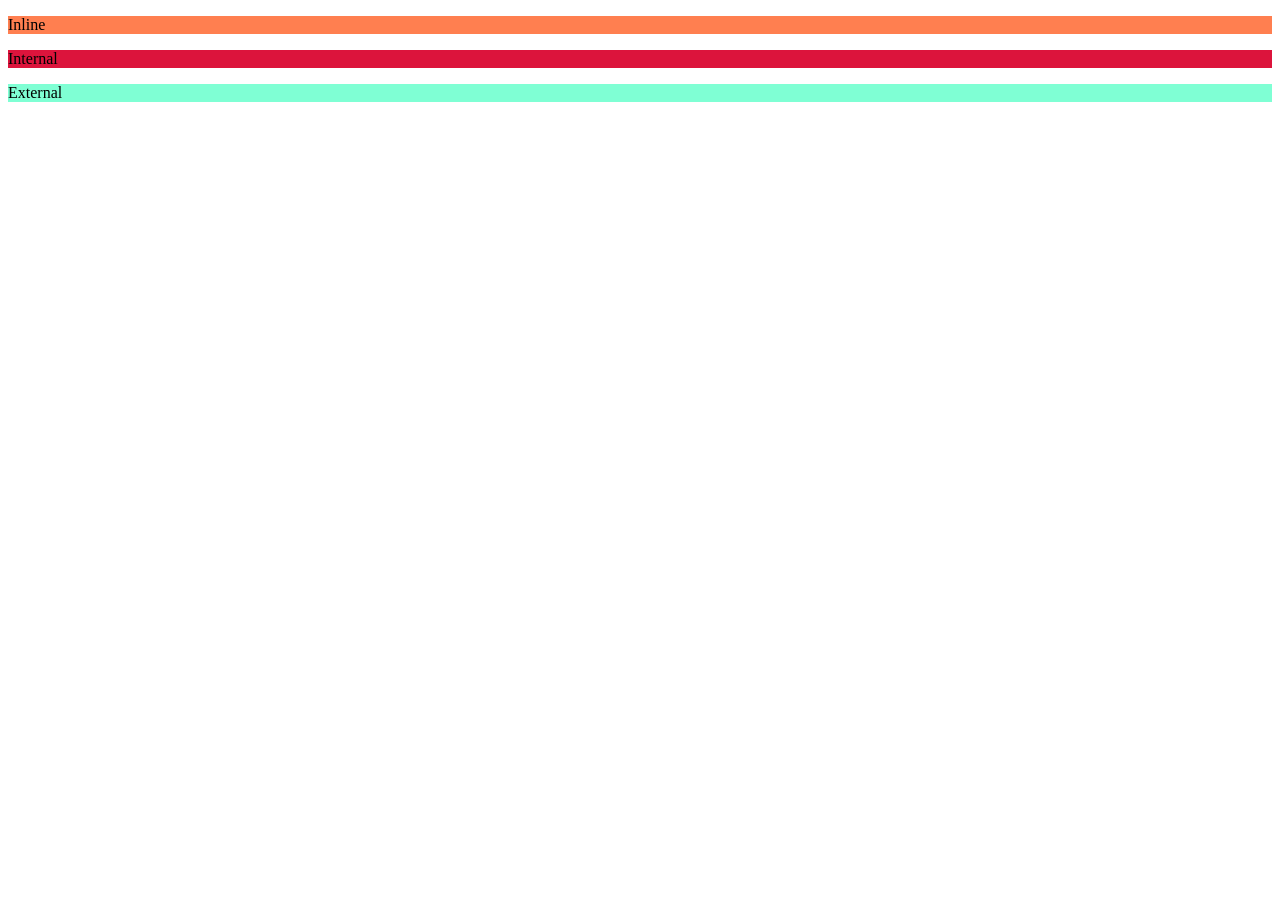
<file: session3/index.html>
<!DOCTYPE html>
<html lang="en">
<head>
    <meta charset="UTF-8">
    <meta http-equiv="X-UA-Compatible" content="IE=edge">
    <meta name="viewport" content="width=device-width, initial-scale=1.0">
    <title>Css</title>
    <link rel="stylesheet" href="index.css">

    <style>
        #internal{
            background-color: crimson;
        }
    </style>
</head>
<body>
    <p style="background-color:coral">Inline</p>
    <p id="internal">Internal</p>
    <p id="external" >External</p>
</body>
</html>
</file>
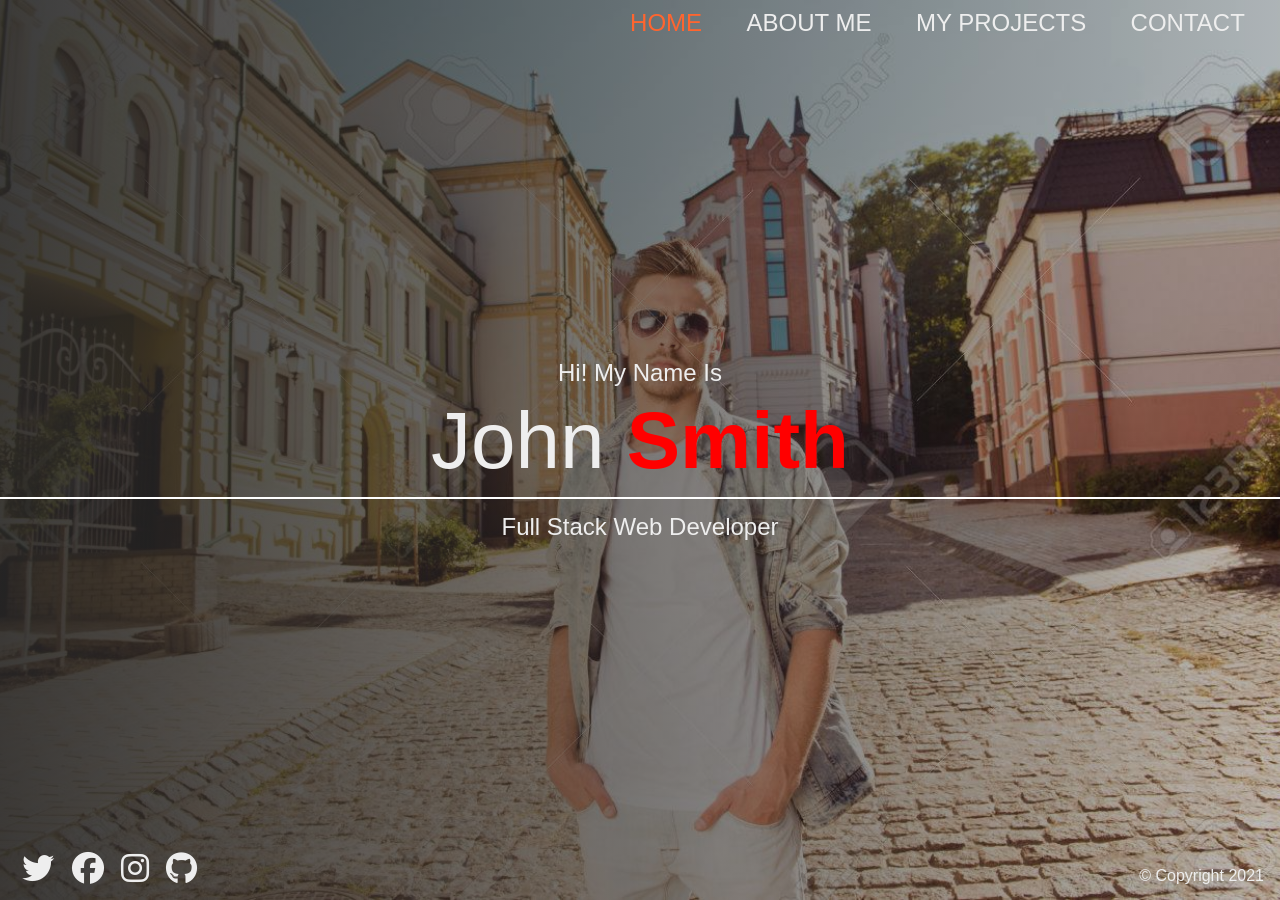
<file: htmlcss/session13/index.html>
<!DOCTYPE html>
<html lang="en">

<head>
  <meta charset="UTF-8">
  <meta http-equiv="X-UA-Compatible" content="IE=edge">
  <meta name="viewport" content="width=device-width, initial-scale=1.0">
  <link rel="stylesheet" href="./css/main.css">
  
  <title>Document</title>
</head>

<body>
  <div class="home-bgImg-container">

    <nav class="nav">
      <ul class="nav__list">
        <li class="nav__item">
          <a href="index.html" class="nav__link nav__link--active ">Home</a>
        </li>
        <li class="nav__item">
          <a href="about.html" class="nav__link">About Me</a>
        </li>
        <li class="nav__item">
          <a href="projects.html" class="nav__link">My Projects</a>
        </li>
        <li class="nav__item">
          <a href="contact.html" class="nav__link">Contact</a>
        </li>
      </ul>
    </nav>

    <!-- HOME MAIN -->
    <main class="home">
      <h2>Hi! My Name Is</h2>
      <h1 class="home__name">
        John <span class="home__name--last">Smith</span>
      </h1>
      <h2>Full Stack Web Developer</h2>
    </main>

    <!-- HOME FOOTER -->
    <footer class="horizontal">
      <div class="social-icons">
        <a href="#">
          <i class="fab fa-twitter fa-2x"></i>
        </a>
        <a href="#">
          <i class="fab fa-facebook fa-2x"></i>
        </a>
        <a href="#">
          <i class="fab fa-instagram fa-2x"></i>
        </a>
        <a href="#">
          <i class="fab fa-github fa-2x"></i>
        </a>
      </div>
      <div class="copyright">&copy; Copyright 2021</div>
    </footer>







  </div>

</body>

</html>
</file>
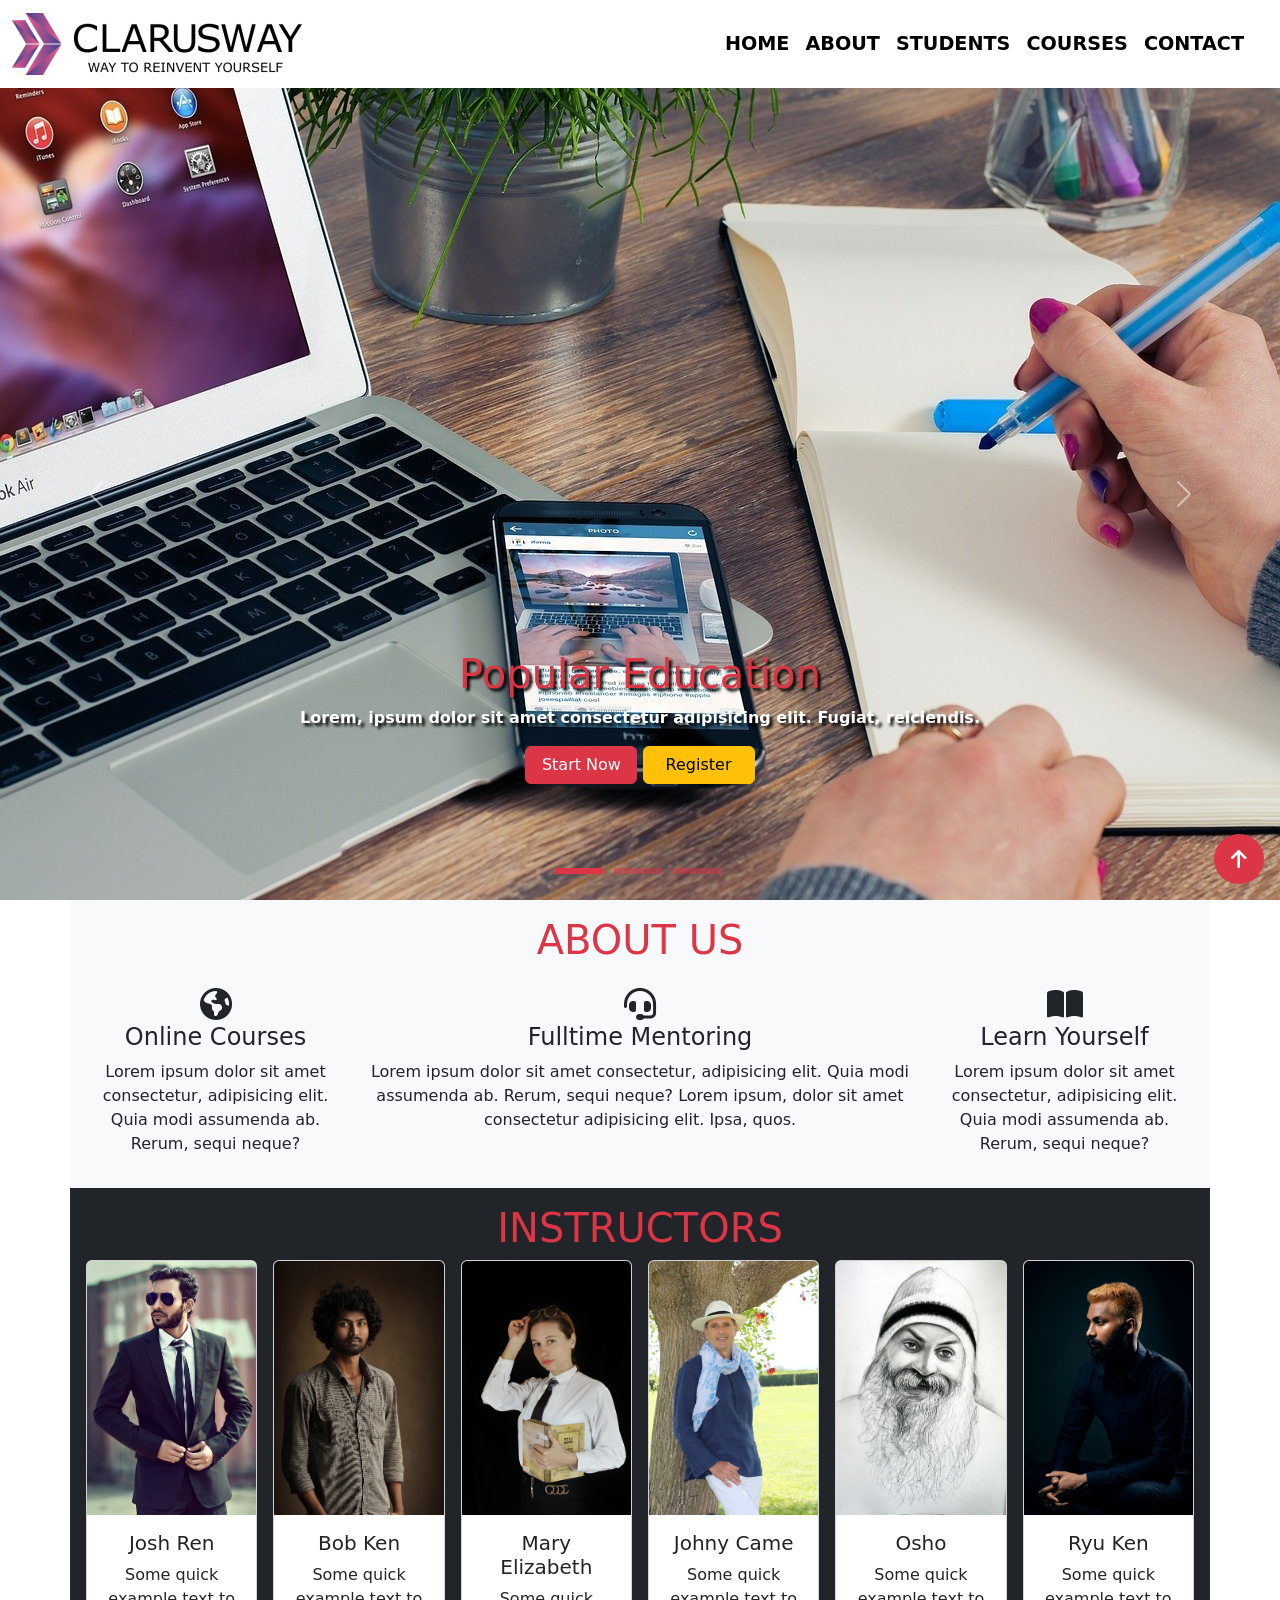
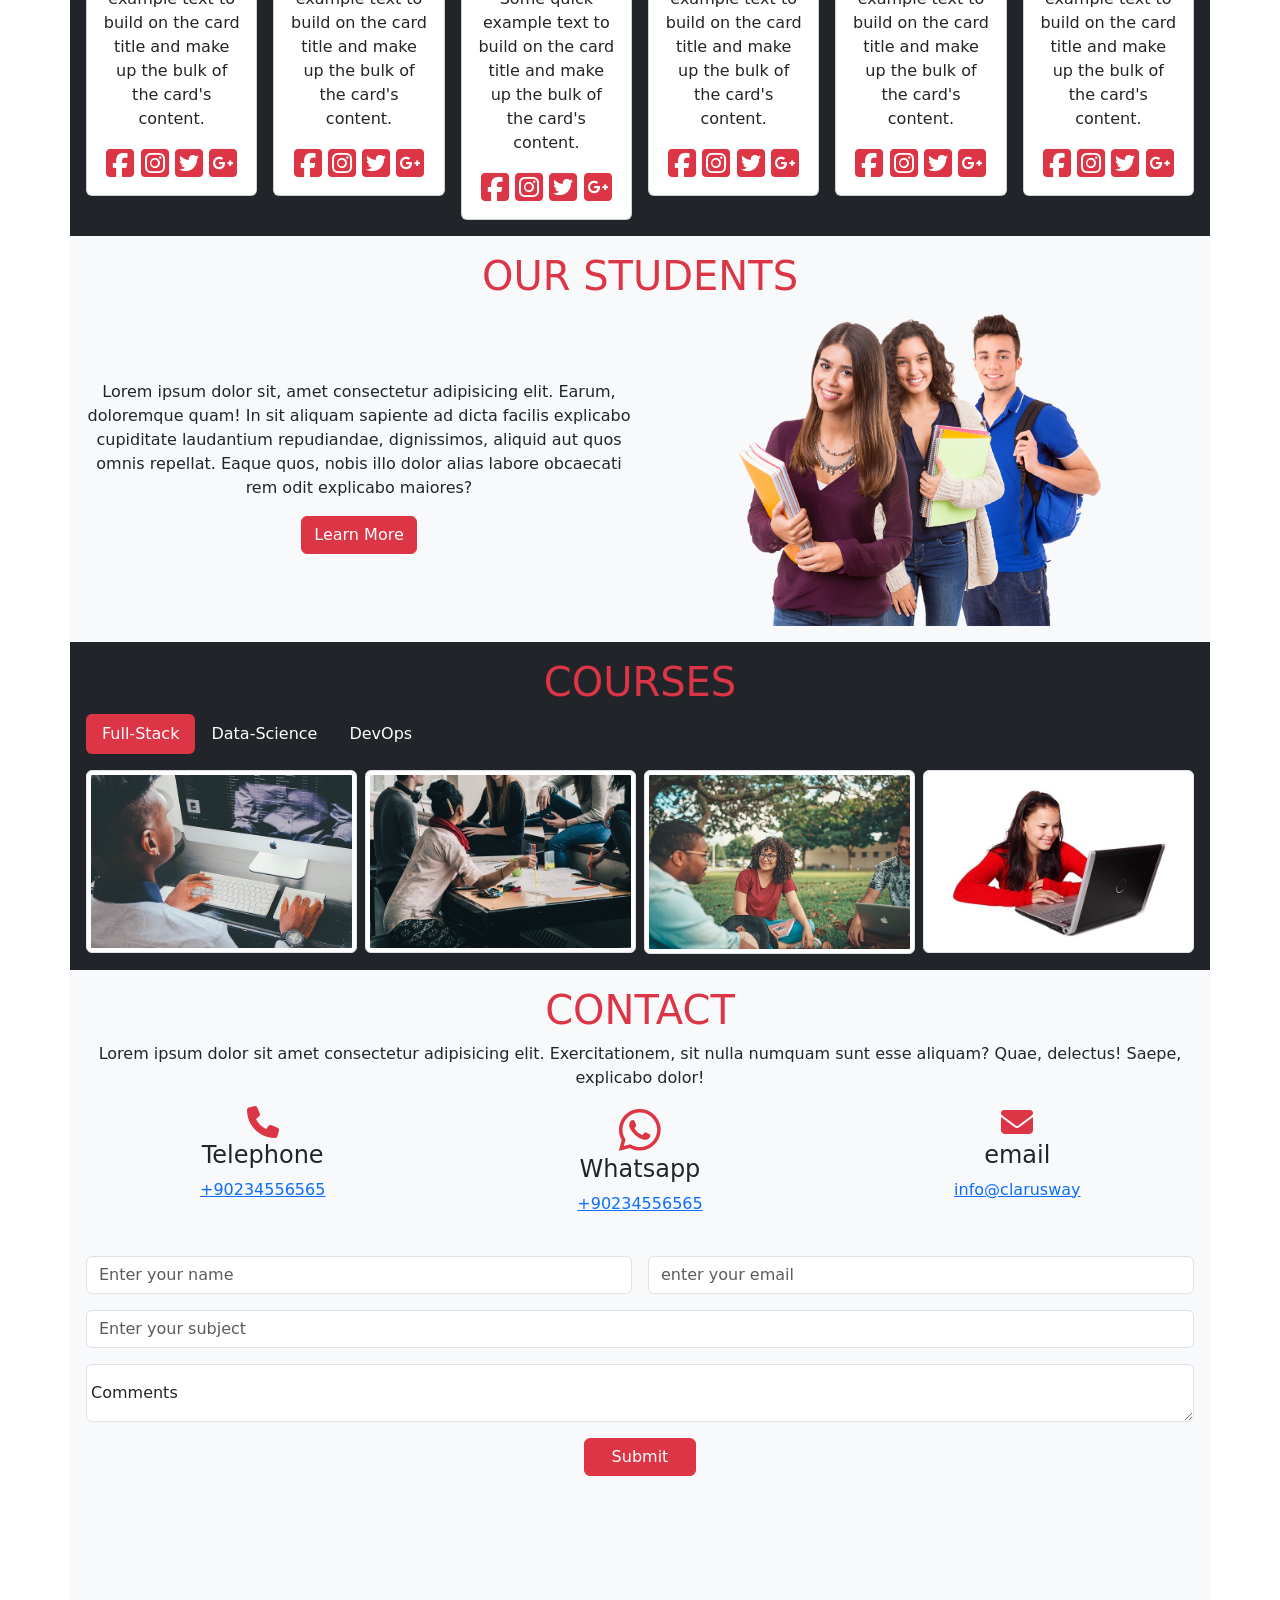
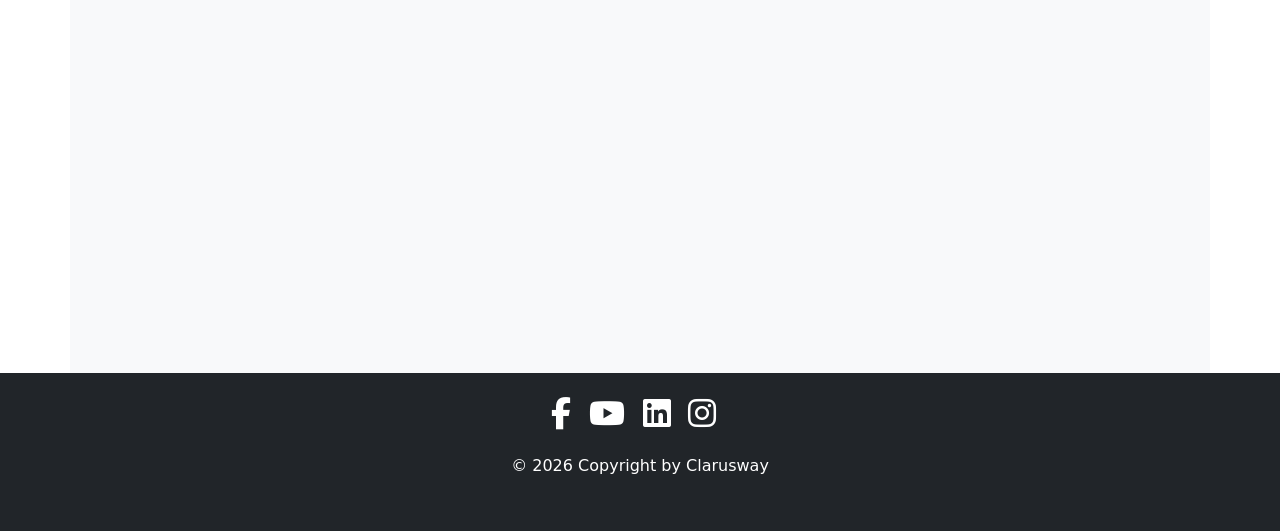
<file: htmlcss/session15-16/index.html>
<!DOCTYPE html>
<html lang="en">
  <head>
    <meta charset="UTF-8" />
    <meta http-equiv="X-UA-Compatible" content="IE=edge" />
    <meta name="viewport" content="width=device-width, initial-scale=1.0" />
    <link
      href="https://cdn.jsdelivr.net/npm/bootstrap@5.2.1/dist/css/bootstrap.min.css"
      rel="stylesheet"
      integrity="sha384-iYQeCzEYFbKjA/T2uDLTpkwGzCiq6soy8tYaI1GyVh/UjpbCx/TYkiZhlZB6+fzT"
      crossorigin="anonymous"
    />

    <link
      rel="stylesheet"
      href="https://cdnjs.cloudflare.com/ajax/libs/font-awesome/6.2.0/css/all.min.css"
      integrity="sha512-xh6O/CkQoPOWDdYTDqeRdPCVd1SpvCA9XXcUnZS2FmJNp1coAFzvtCN9BmamE+4aHK8yyUHUSCcJHgXloTyT2A=="
      crossorigin="anonymous"
      referrerpolicy="no-referrer"
    />
    <title>Boostrap Project</title>
    <link rel="stylesheet" href="./css/app.css" />
  </head>

  <body id="body">
    <!-- NAVBAR -->

    <!-- <nav class="navbar navbar-expand-lg bg-danger bg-gradient navbar-dark"> -->
    <nav class="navbar navbar-expand-lg navbar-light">
      <div class="container-fluid">
        <a class="navbar-brand" href="#">
          <img src="./img/CLARUSWAY_LOGO.png" alt="logo" />
        </a>
        <button
          class="navbar-toggler"
          type="button"
          data-bs-toggle="collapse"
          data-bs-target="#navbarSupportedContent"
          aria-controls="navbarSupportedContent"
          aria-expanded="false"
          aria-label="Toggle navigation"
        >
          <span class="navbar-toggler-icon"></span>
        </button>
        <div class="collapse navbar-collapse" id="navbarSupportedContent">
          <ul class="navbar-nav ms-auto me-3 mb-2 mb-lg-0">
            <li class="nav-item">
              <a class="nav-link" aria-current="page" href="#">Home</a>
            </li>
            <li class="nav-item">
              <a class="nav-link" href="#about">about</a>
            </li>
            <li class="nav-item">
              <a class="nav-link" href="#students">students</a>
            </li>
            <li class="nav-item">
              <a class="nav-link" href="#courses">courses</a>
            </li>
            <li class="nav-item">
              <a class="nav-link" href="#contact">contact</a>
            </li>
          </ul>
        </div>
      </div>
    </nav>

    <!-- CAROUSEL -->
    <div
      id="carouselExampleCaptions"
      class="carousel slide"
      data-bs-ride="false"
    >
      <div class="carousel-indicators">
        <button
          type="button"
          data-bs-target="#carouselExampleCaptions"
          data-bs-slide-to="0"
          class="active"
          aria-current="true"
          aria-label="Slide 1"
        ></button>
        <button
          type="button"
          data-bs-target="#carouselExampleCaptions"
          data-bs-slide-to="1"
          aria-label="Slide 2"
        ></button>
        <button
          type="button"
          data-bs-target="#carouselExampleCaptions"
          data-bs-slide-to="2"
          aria-label="Slide 3"
        ></button>
      </div>
      <div class="carousel-inner">
        <div class="carousel-item active">
          <img src="./img/slider1.jpg" class="d-block w-100" alt="img1" />
          <div class="carousel-caption d-none d-md-block">
            <h5>Popular Education</h5>
            <p>
              Lorem, ipsum dolor sit amet consectetur adipisicing elit. Fugiat,
              reiciendis.
            </p>
            <div>
              <button class="btn btn-danger">Start Now</button>
              <button class="btn btn-warning">Register</button>
            </div>
          </div>
        </div>
        <div class="carousel-item">
          <img src="./img/slider2.jpg" class="d-block w-100" alt="img2" />
          <div class="carousel-caption d-none d-md-block">
            <h5>Sucessful Future</h5>
            <p>Lorem ipsum, dolor sit amet consectetur adipisicing elit.</p>
            <div>
              <button class="btn btn-danger">Start Now</button>
              <button class="btn btn-warning">Register</button>
            </div>
          </div>
        </div>
        <div class="carousel-item">
          <img src="./img/slider3.jpg" class="d-block w-100" alt="img3" />
          <div class="carousel-caption d-none d-md-block">
            <h5>Dream Job</h5>
            <p>Lorem ipsum dolor sit amet consectetur.</p>
            <div>
              <button class="btn btn-danger">Start Now</button>
              <button class="btn btn-warning">Register</button>
            </div>
          </div>
        </div>
      </div>
      <button
        class="carousel-control-prev"
        type="button"
        data-bs-target="#carouselExampleCaptions"
        data-bs-slide="prev"
      >
        <span class="carousel-control-prev-icon" aria-hidden="true"></span>
        <span class="visually-hidden">Previous</span>
      </button>
      <button
        class="carousel-control-next"
        type="button"
        data-bs-target="#carouselExampleCaptions"
        data-bs-slide="next"
      >
        <span class="carousel-control-next-icon" aria-hidden="true"></span>
        <span class="visually-hidden">Next</span>
      </button>
    </div>

    <!-- ABOUT-US -->
    <main class="text-center">
      <section id="about" class="container bg-light p-3">
        <h2 class="display-6 text-danger mb-4">ABOUT US</h2>
        <div class="row justify-content-center">
          <div class="col-sm-12 col-md-6 col-lg-3">
            <i class="fas fa-globe-americas fa-2x"></i>
            <h4>Online Courses</h4>
            <p>
              Lorem ipsum dolor sit amet consectetur, adipisicing elit. Quia
              modi assumenda ab. Rerum, sequi neque?
            </p>
          </div>
          <div class="col-md-6 col-lg-6">
            <i class="fas fa-headset fa-2x"></i>
            <h4>Fulltime Mentoring</h4>
            <p>
              Lorem ipsum dolor sit amet consectetur, adipisicing elit. Quia
              modi assumenda ab. Rerum, sequi neque? Lorem ipsum, dolor sit amet
              consectetur adipisicing elit. Ipsa, quos.
            </p>
          </div>
          <div class="col-md-6 col-lg-3">
            <i class="fas fa-book-open fa-2x"></i>
            <h4>Learn Yourself</h4>
            <p>
              Lorem ipsum dolor sit amet consectetur, adipisicing elit. Quia
              modi assumenda ab. Rerum, sequi neque?
            </p>
          </div>
        </div>
      </section>

      <!-- INSTRUCTORS -->
      <section id="instructors" class="container bg-dark p-3">
        <h2 class="display-6 text-danger">INSTRUCTORS</h2>
        <div class="row g-3 justify-content-center">
          <div class="col-sm-6 col-md-4 col-lg-3 col-xl-2">
            <div class="card">
              <img src="./img/teacher1.jpg" class="card-img-top" alt="t1" />
              <div class="card-body">
                <h5 class="card-title">Josh Ren</h5>
                <p class="card-text">
                  Some quick example text to build on the card title and make up
                  the bulk of the card's content.
                </p>
                <div class="socials d-flex justify-content-around">
                  <i class="fa-brands fa-facebook-square fa-2x text-danger"></i>
                  <i
                    class="fa-brands fa-instagram-square fa-2x text-danger"
                  ></i>
                  <i class="fa-brands fa-twitter-square fa-2x text-danger"></i>
                  <i
                    class="fa-brands fa-google-plus-square fa-2x text-danger"
                  ></i>
                </div>
              </div>
            </div>
          </div>
          <div class="col-sm-6 col-md-4 col-lg-3 col-xl-2">
            <div class="card">
              <img src="./img/teacher2.jpg" class="card-img-top" alt="t2" />
              <div class="card-body">
                <h5 class="card-title">Bob Ken</h5>
                <p class="card-text">
                  Some quick example text to build on the card title and make up
                  the bulk of the card's content.
                </p>
                <div class="socials d-flex justify-content-around">
                  <i class="fa-brands fa-facebook-square fa-2x text-danger"></i>
                  <i
                    class="fa-brands fa-instagram-square fa-2x text-danger"
                  ></i>
                  <i class="fa-brands fa-twitter-square fa-2x text-danger"></i>
                  <i
                    class="fa-brands fa-google-plus-square fa-2x text-danger"
                  ></i>
                </div>
              </div>
            </div>
          </div>
          <div class="col-sm-6 col-md-4 col-lg-3 col-xl-2">
            <div class="card">
              <img src="./img/teacher3.jpg" class="card-img-top" alt="t3" />
              <div class="card-body">
                <h5 class="card-title">Mary Elizabeth</h5>
                <p class="card-text">
                  Some quick example text to build on the card title and make up
                  the bulk of the card's content.
                </p>
                <div class="socials d-flex justify-content-around">
                  <i class="fa-brands fa-facebook-square fa-2x text-danger"></i>
                  <i
                    class="fa-brands fa-instagram-square fa-2x text-danger"
                  ></i>
                  <i class="fa-brands fa-twitter-square fa-2x text-danger"></i>
                  <i
                    class="fa-brands fa-google-plus-square fa-2x text-danger"
                  ></i>
                </div>
              </div>
            </div>
          </div>

          <div class="col-sm-6 col-md-4 col-lg-3 col-xl-2">
            <div class="card">
              <img src="./img/teacher4.jpg" class="card-img-top" alt="t4" />
              <div class="card-body">
                <h5 class="card-title">Johny Came</h5>
                <p class="card-text">
                  Some quick example text to build on the card title and make up
                  the bulk of the card's content.
                </p>
                <div class="socials d-flex justify-content-around">
                  <i class="fa-brands fa-facebook-square fa-2x text-danger"></i>
                  <i
                    class="fa-brands fa-instagram-square fa-2x text-danger"
                  ></i>
                  <i class="fa-brands fa-twitter-square fa-2x text-danger"></i>
                  <i
                    class="fa-brands fa-google-plus-square fa-2x text-danger"
                  ></i>
                </div>
              </div>
            </div>
          </div>
          <div class="col-sm-6 col-md-4 col-lg-3 col-xl-2">
            <div class="card">
              <img src="./img/teacher5.jpg" class="card-img-top" alt="t5" />
              <div class="card-body">
                <h5 class="card-title">Osho</h5>
                <p class="card-text">
                  Some quick example text to build on the card title and make up
                  the bulk of the card's content.
                </p>
                <div class="socials d-flex justify-content-around">
                  <i class="fa-brands fa-facebook-square fa-2x text-danger"></i>
                  <i
                    class="fa-brands fa-instagram-square fa-2x text-danger"
                  ></i>
                  <i class="fa-brands fa-twitter-square fa-2x text-danger"></i>
                  <i
                    class="fa-brands fa-google-plus-square fa-2x text-danger"
                  ></i>
                </div>
              </div>
            </div>
          </div>

          <div class="col-sm-6 col-md-4 col-lg-3 col-xl-2">
            <div class="card">
              <img src="./img/teacher6.jpg" class="card-img-top" alt="t6" />
              <div class="card-body">
                <h5 class="card-title">Ryu Ken</h5>
                <p class="card-text">
                  Some quick example text to build on the card title and make up
                  the bulk of the card's content.
                </p>
                <div class="socials d-flex justify-content-around">
                  <i class="fa-brands fa-facebook-square fa-2x text-danger"></i>
                  <i
                    class="fa-brands fa-instagram-square fa-2x text-danger"
                  ></i>
                  <i class="fa-brands fa-twitter-square fa-2x text-danger"></i>
                  <i
                    class="fa-brands fa-google-plus-square fa-2x text-danger"
                  ></i>
                </div>
              </div>
            </div>
          </div>
        </div>
      </section>

      <!-- STUDENTS -->
      <section id="students" class="container bg-light p-3">
        <h2 class="display-6 text-danger">OUR STUDENTS</h2>
        <div class="row align-items-center flex-column-reverse flex-md-row g-3">
          <div class="col-md-6">
            <p>
              Lorem ipsum dolor sit, amet consectetur adipisicing elit. Earum,
              doloremque quam! In sit aliquam sapiente ad dicta facilis
              explicabo cupiditate laudantium repudiandae, dignissimos, aliquid
              aut quos omnis repellat. Eaque quos, nobis illo dolor alias labore
              obcaecati rem odit explicabo maiores?
            </p>
            <button class="btn btn-danger">Learn More</button>
          </div>
          <div class="col-md-6">
            <img src="./img/students1.png" width="70%" alt="" />
          </div>
        </div>
      </section>

      <!-- COURSES -->
      <section id="courses" class="container bg-dark p-3">
        <h2 class="display-6 text-danger">COURSES</h2>

        <ul class="nav nav-pills mb-3" id="pills-tab" role="tablist">
          <li class="nav-item" role="presentation">
            <button
              class="nav-link active"
              id="pills-home-tab"
              data-bs-toggle="pill"
              data-bs-target="#fs-images"
              type="button"
              role="tab"
              aria-controls="pills-home"
              aria-selected="true"
            >
              Full-Stack
            </button>
          </li>
          <li class="nav-item" role="presentation">
            <button
              class="nav-link"
              id="pills-profile-tab"
              data-bs-toggle="pill"
              data-bs-target="#ds-images"
              type="button"
              role="tab"
              aria-controls="pills-profile"
              aria-selected="false"
            >
              Data-Science
            </button>
          </li>
          <li class="nav-item" role="presentation">
            <button
              class="nav-link"
              id="pills-contact-tab"
              data-bs-toggle="pill"
              data-bs-target="#dev-images"
              type="button"
              role="tab"
              aria-controls="pills-contact"
              aria-selected="false"
            >
              DevOps
            </button>
          </li>
        </ul>
        <div class="tab-content" id="pills-tabContent">
          <div
            class="tab-pane fade show active"
            id="fs-images"
            role="tabpanel"
            aria-labelledby="pills-home-tab"
            tabindex="0"
          >
            <div class="row g-2">
              <div class="col-md-6 col-lg-3">
                <a data-fslightbox href="./img/thumbnail/fs1.jpg">
                  <img
                    src="./img/thumbnail/fs1.jpg"
                    class="img-thumbnail"
                    alt="fs1"
                  />
                </a>
              </div>
              <div class="col-md-6 col-lg-3">
                <a data-fslightbox href="./img/thumbnail/fs2.jpg">
                  <img
                    src="./img/thumbnail/fs2.jpg"
                    class="img-thumbnail"
                    alt="fs2"
                  />
                </a>
              </div>
              <div class="col-md-6 col-lg-3">
                <a data-fslightbox href="./img/thumbnail/fs3.jpg">
                  <img
                    src="./img/thumbnail/fs3.jpg"
                    class="img-thumbnail"
                    alt="fs3"
                  />
                </a>
              </div>
              <div class="col-md-6 col-lg-3">
                <a data-fslightbox href="./img/thumbnail/fs4.jpg">
                  <img
                    src="./img/thumbnail/fs4.jpg"
                    class="img-thumbnail"
                    alt="fs4"
                  />
                </a>
              </div>
            </div>
          </div>
          <div
            class="tab-pane fade"
            id="ds-images"
            role="tabpanel"
            aria-labelledby="pills-profile-tab"
            tabindex="0"
          >
            <div class="row g-2">
              <div class="col-md-6 col-lg-3">
                <a data-fslightbox href="./img/thumbnail/ds1.jpg">
                  <img
                    src="./img/thumbnail/ds1.jpg"
                    class="img-thumbnail"
                    alt="ds1"
                  />
                </a>
              </div>
              <div class="col-md-6 col-lg-3">
                <a data-fslightbox href="./img/thumbnail/ds2.jpg">
                  <img
                    src="./img/thumbnail/ds2.jpg"
                    class="img-thumbnail"
                    alt="ds2"
                  />
                </a>
              </div>
              <div class="col-md-6 col-lg-3">
                <a data-fslightbox href="./img/thumbnail/ds3.jpg">
                  <img
                    src="./img/thumbnail/ds3.jpg"
                    class="img-thumbnail"
                    alt="ds3"
                  />
                </a>
              </div>
              <div class="col-md-6 col-lg-3">
                <a data-fslightbox href="./img/thumbnail/ds4.jpg">
                  <img
                    src="./img/thumbnail/ds4.jpg"
                    class="img-thumbnail"
                    alt="ds4"
                  />
                </a>
              </div>
            </div>
          </div>
          <div
            class="tab-pane fade"
            id="dev-images"
            role="tabpanel"
            aria-labelledby="pills-contact-tab"
            tabindex="0"
          >
            <div class="row g-2">
              <div class="col-md-6 col-lg-3">
                <a data-fslightbox href="./img/thumbnail/ops1.jpg">
                  <img
                    src="./img/thumbnail/ops1.jpg"
                    class="img-thumbnail"
                    alt="ops1"
                  />
                </a>
              </div>
              <div class="col-md-6 col-lg-3">
                <a data-fslightbox href="./img/thumbnail/ops2.jpg">
                  <img
                    src="./img/thumbnail/ops2.jpg"
                    class="img-thumbnail"
                    alt="ops2"
                  />
                </a>
              </div>
              <div class="col-md-6 col-lg-3">
                <a data-fslightbox href="./img/thumbnail/ops3.jpg">
                  <img
                    src="./img/thumbnail/ops3.jpg"
                    class="img-thumbnail"
                    alt="ops3"
                  />
                </a>
              </div>
              <div class="col-md-6 col-lg-3">
                <a data-fslightbox href="./img/thumbnail/ops.jpg">
                  <img
                    src="./img/thumbnail/ops4.jpg"
                    class="img-thumbnail"
                    alt="ops4"
                  />
                </a>
              </div>
            </div>
          </div>
        </div>
      </section>

      <!-- CONTACT -->
      <section id="contact" class="container bg-light p-3">
        <h2 class="display-6 text-danger">CONTACT</h2>

        <article id="form">
          <p>
            Lorem ipsum dolor sit amet consectetur adipisicing elit.
            Exercitationem, sit nulla numquam sunt esse aliquam? Quae, delectus!
            Saepe, explicabo dolor!
          </p>

          <div class="row g-4">
            <div class="col-md-4">
              <i class="fas fa-phone fa-2x text-danger"></i>
              <h4>Telephone</h4>
              <a href="tel:+90234556565">+90234556565</a>
            </div>
            <div class="col-md-4">
              <i class="fab fa-whatsapp fa-3x text-danger"></i>
              <h4>Whatsapp</h4>
              <a href="https://wa.me/+90234556565">+90234556565</a>
            </div>
            <div class="col-md-4">
              <i class="fas fa-envelope fa-2x text-danger"></i>
              <h4>email</h4>
              <a href="mailto:info@clarusway.com">info@clarusway</a>
            </div>
          </div>

          <form class="row g-3 mt-4">
            <div class="col-md-6">
              <input
                type="text"
                class="form-control"
                id="name"
                placeholder="Enter your name"
              />
            </div>
            <div class="col-md-6">
              <input
                type="email"
                class="form-control"
                id="email"
                placeholder="enter your email"
              />
            </div>
            <div class="col-12">
              <input
                type="text"
                class="form-control"
                id="subject"
                placeholder="Enter your subject"
              />
            </div>

            <div class="col-12 form-floating">
              <textarea
                type="text"
                class="form-control"
                id="comment"
                placeholder="Enter your comments"
              ></textarea>
              <label for="comment">Comments</label>
            </div>
            <div class="col-12">
              <button type="submit" class="btn btn-danger" style="width: 7rem">
                Submit
              </button>
            </div>
          </form>
        </article>

        <article id="location" class="mt-4">
          <iframe
            src="https://www.google.com/maps/embed?pb=!1m18!1m12!1m3!1d192698.5521395148!2d28.871754336967353!3d41.005236293762124!2m3!1f0!2f0!3f0!3m2!1i1024!2i768!4f13.1!3m3!1m2!1s0x14caa7040068086b%3A0xe1ccfe98bc01b0d0!2zxLBzdGFuYnVs!5e0!3m2!1sen!2str!4v1663183693965!5m2!1sen!2str"
            width="100%"
            height="450"
            style="border: 0"
            allowfullscreen="true"
            loading="lazy"
            referrerpolicy="no-referrer-when-downgrade"
          ></iframe>
        </article>
      </section>
    </main>

    <!-- FOOTER -->
    <footer class="bg-dark text-center text-white p-4">
      <article>
        <a href="#"> <i class="fab fa-facebook-f"></i></a>
        <a href="#"> <i class="fab fa-youtube"></i></a>
        <a href="#"> <i class="fab fa-linkedin"></i></a>
        <a href="#"> <i class="fab fa-instagram"></i></a>
      </article>

      <article class="p-4 h6">
        &copy
        <script>
          document.write(new Date().getFullYear());
        </script>
        Copyright by Clarusway
      </article>
    </footer>

    <!-- UP-BTN -->
    <a class="btn-up" href="#body">
      <i class="fas fa-arrow-up"></i>
    </a>

    <!-- SCRIPTS -->
    <script
      src="https://cdn.jsdelivr.net/npm/bootstrap@5.2.1/dist/js/bootstrap.bundle.min.js"
      integrity="sha384-u1OknCvxWvY5kfmNBILK2hRnQC3Pr17a+RTT6rIHI7NnikvbZlHgTPOOmMi466C8"
      crossorigin="anonymous"
    ></script>

    <script src="./lib/fslightbox-basic-3.3.1/fslightbox.js"></script>
  </body>
</html>
</file>
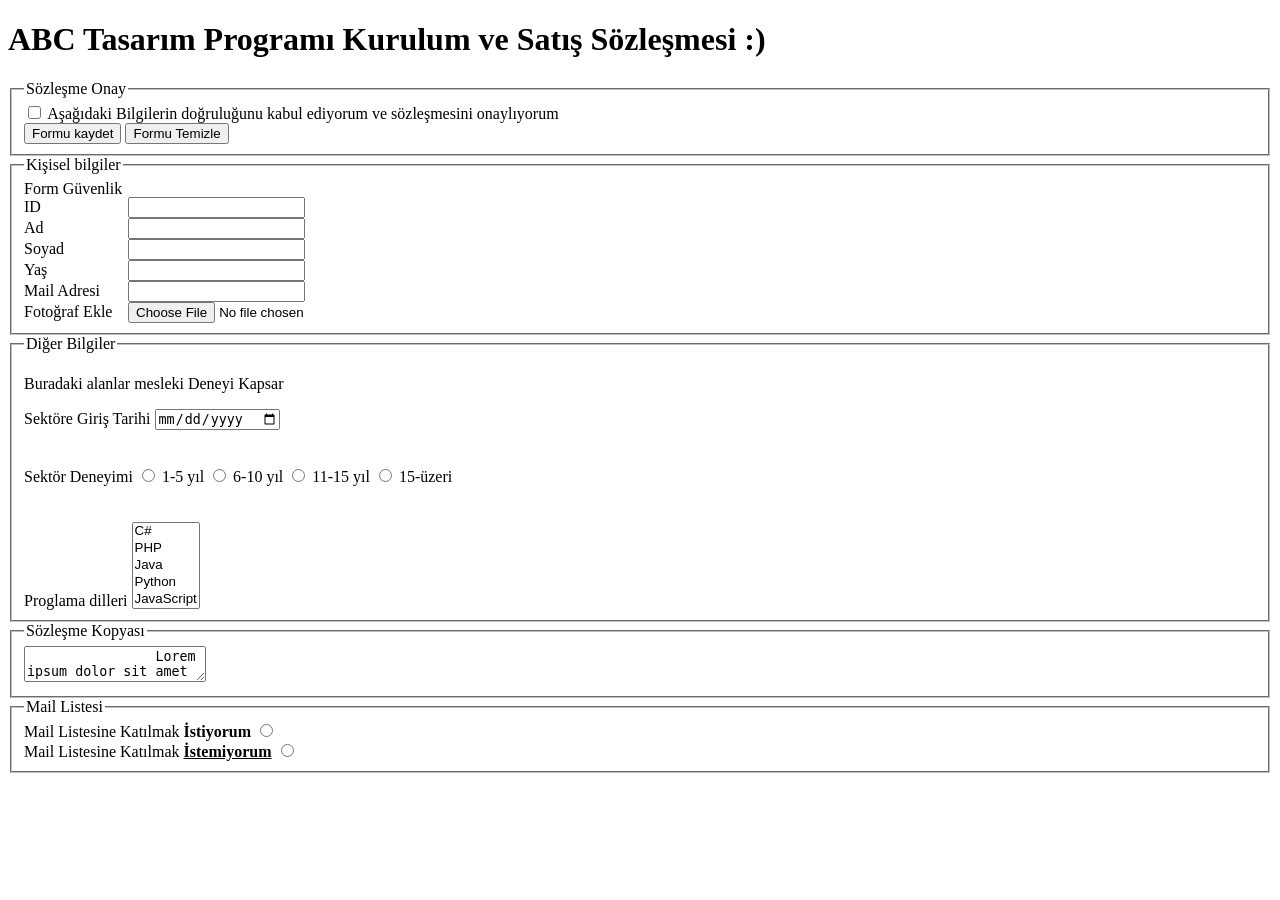
<file: session2/sözleşme/index.html>
<!DOCTYPE html>
<html lang="en">
  <head>
    <meta charset="UTF-8" />
    <meta http-equiv="X-UA-Compatible" content="IE=edge" />
    <meta name="viewport" content="width=device-width, initial-scale=1.0" />
    <title>satış sözleşmesi</title>
    <style>
      .hrv{
          display: inline-block;
          width: 100px;
      }
      .nese{
          display: inline-block;
          width: 250px
      #yorum{
          resize: none;
          width: 300px;
          height: 200px;
      }
    </style>
  </head>
  <body>
    <h1>ABC Tasarım Programı Kurulum ve Satış Sözleşmesi :)</h1>
    <div>
      <fieldset>
        <legend>Sözleşme Onay</legend>
        <input type="checkbox" name="cevap" id="onay" required />
        <label for="onay"
          >Aşağıdaki Bilgilerin doğruluğunu kabul ediyorum ve sözleşmesini
          onaylıyorum</label
        >
        <br />
        <input type="submit" value="Formu kaydet" />
        <input type="reset" value="Formu Temizle" />
      </fieldset>
    </div>
    <div>
      <fieldset>
        <legend>Kişisel bilgiler</legend>
        <label class="hrv" for="ID">Form Güvenlik ID</label>
        <input type="password" name="girilen Id" id="ID" />
        <br />
        <label class="hrv" for="ad">Ad</label>
        <input type="text" name="girilen ad" id="ad" />
        <br />
        <label class="hrv" for="sad">Soyad</label>
        <input type="text" name="girilen soyad" id="sad" />
        <br />
        <label class="hrv" for="age">Yaş</label>
        <input type="number" name="girilen yaş" id="age" />
        <br />
        <label class="hrv" for="email">Mail Adresi</label>
        <input type="email" name="girilen email" id="email" />
        <br />
        <label class="hrv" for="foto">Fotoğraf Ekle</label>
        <input type="file" name="fotoğraf" id="foto" />
      </fieldset>
    </div>
    <div>
      <fieldset>
        <legend>Diğer Bilgiler</legend>
        <p>Buradaki alanlar mesleki Deneyi Kapsar</p>
        <label class="nese" for="skt">Sektöre Giriş Tarihi</label>
        <input type="date" name="tarih" id="skt" />
        <br /><br /><br />
        <label class="nese" for="">Sektör Deneyimi</label>
        <input type="radio" name="yıl" id="deneyim" value="1-5 yıl" />
        <label for="deneyim">1-5 yıl</label>

        <input type="radio" name="yıl" id="deneyim" value="6-10 yıl" />
        <label for="deneyim">6-10 yıl</label>

        <input type="radio" name="yıl" id="deneyim" value="11-15 yıl" />
        <label for="deneyim">11-15 yıl</label>

        <input type="radio" name="yıl" id="deneyim" value="15-üzeri" />

        <label for="deneyim">15-üzeri </label>
        <br /><br /><br />

        <label for="program">Proglama dilleri</label>
        <select name="seçilen dil" id="program" size="5" multiple>
          <option value="C#">C#</option>
          <option value="PHP">PHP</option>
          option>
          <option value="Java">Java</option>
          <option value="Python">Python</option>
          <option value="JavaScript">JavaScript</option>
        </select>
      </fieldset>
    </div>
    <div>
      <fieldset>
        <legend id="yorum">Sözleşme Kopyası</legend>
        <textarea name="kopya" id="yorum">
                Lorem ipsum dolor sit amet consectetur, adipisicing elit. Nam nobis laboriosam accusantium qui, assumenda reprehenderit. Totam enim nesciunt, sint nisi aut mollitia ab exercitationem nam hic reiciendis blanditiis perferendis voluptas?

            </textarea
        >
      </fieldset>
    </div>
    <div>
      <fieldset>
        <legend>Mail Listesi</legend>
        <label for="mail">Mail Listesine Katılmak <b>İstiyorum</b> </label>
        <input type="radio" name="istek" id="mail" />
        <br />
        <label for="mail"
          >Mail Listesine Katılmak <b><ins>İstemiyorum</ins></b>
        </label>
        <input type="radio" name="istek" id="mail" />
      </fieldset>
    </div>
  </body>
</html>
</file>
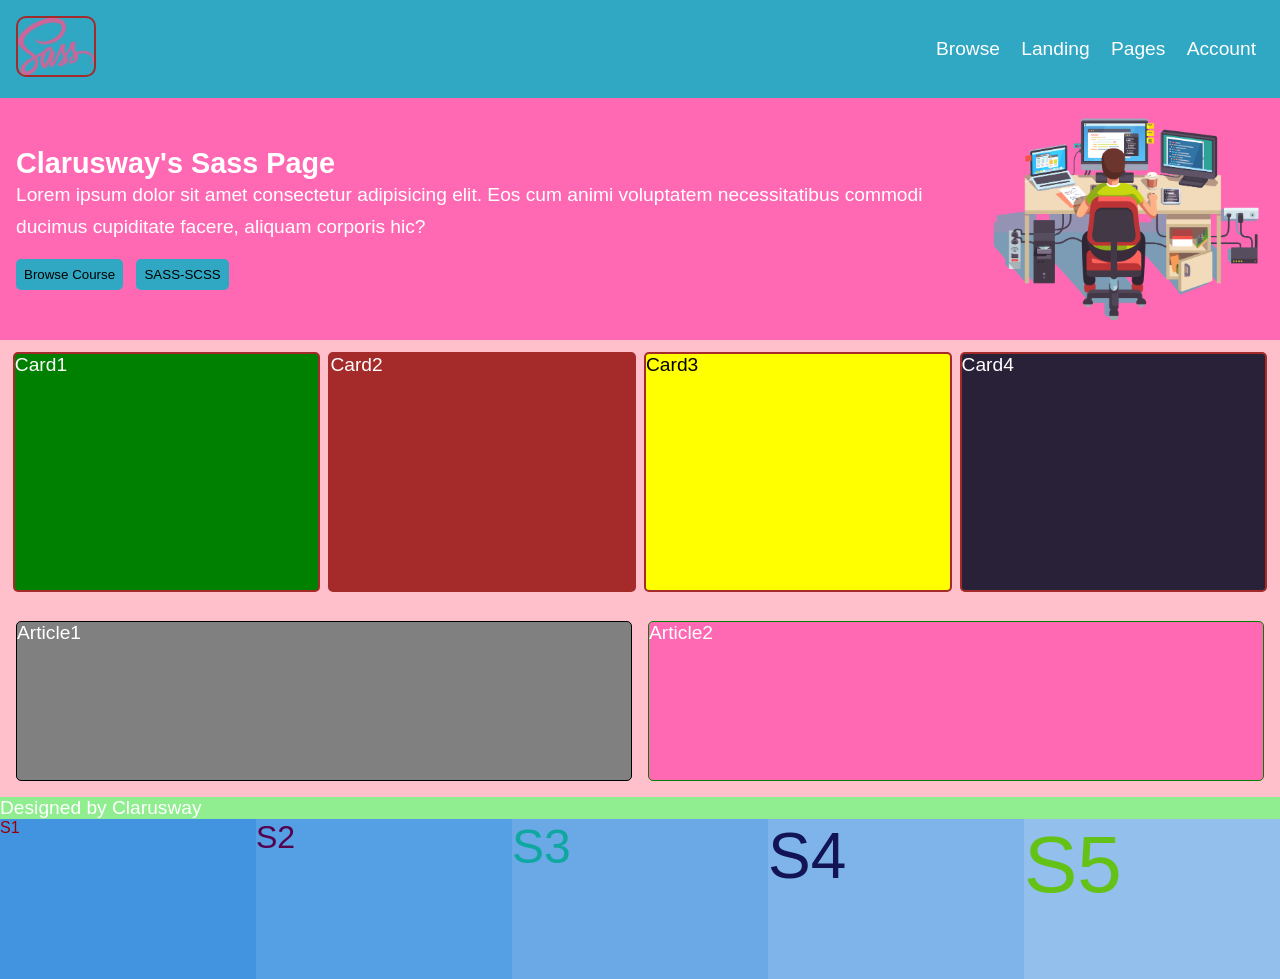
<file: htmlcss/session12/basic-example/index.html>
<!DOCTYPE html>
<html lang="en">
  <head>
    <meta charset="UTF-8" />
    <meta http-equiv="X-UA-Compatible" content="IE=edge" />
    <meta name="viewport" content="width=device-width, initial-scale=1.0" />
    <title>SASS INTRO</title>
    <link rel="stylesheet" href="style.css" />
  </head>
  <body>
    <header>
      <div>
        <img src="./images/sass.png" alt="logo" />
      </div>
      <nav>
        <ul>
          <li><a href="#">Browse</a></li>
          <li><a href="#">Landing</a></li>
          <li><a href="#">Pages</a></li>
          <li><a href="#">Account</a></li>
        </ul>
      </nav>
    </header>
    <main>
      <section class="banner">
        <aside>
          <h2>Clarusway's Sass Page</h2>
          <p>
            Lorem ipsum dolor sit amet consectetur adipisicing elit. Eos cum
            animi voluptatem necessitatibus commodi ducimus cupiditate facere,
            aliquam corporis hic?
          </p>
          <div>
            <button>Browse Course</button>
            <button>SASS-SCSS</button>
          </div>
        </aside>

        <img src="./images/banner-img.png" alt="banner-img" />
      </section>
      <section class="cards">
        <div class="card1">Card1</div>
        <div class="card2">Card2</div>
        <div class="card3">Card3</div>
        <div class="card4">Card4</div>
      </section>

      <section class="articles">
        <article class="article1">Article1</article>
        <article class="article2">Article2</article>
      </section>
    </main>

    <footer>
      <p>Designed by Clarusway</p>
      <div class="social-icons">
        <div class="social1">S1</div>
        <div class="social2">S2</div>
        <div class="social3">S3</div>
        <div class="social4">S4</div>
        <div class="social5">S5</div>
      </div>
    </footer>
  </body>
</html>
</file>
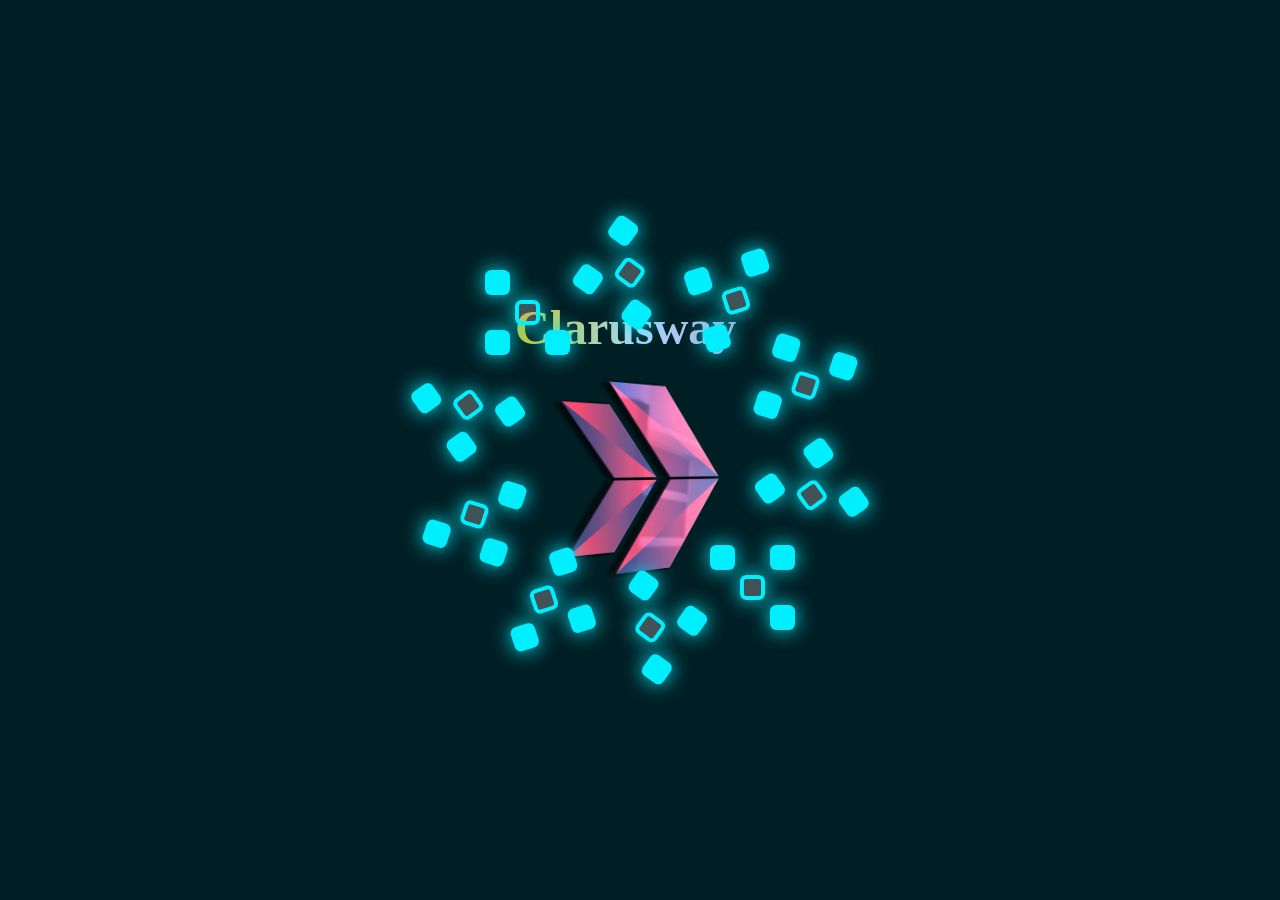
<file: htmlcss/session17/cw-animate/index.html>
<!DOCTYPE html>
<html lang="en">
  <head>
    <meta charset="UTF-8" />
    <meta http-equiv="X-UA-Compatible" content="IE=edge" />
    <meta name="viewport" content="width=device-width, initial-scale=1.0" />
    <title>css animation</title>
    <link rel="stylesheet" href="css/style.css" />
  </head>
  <body>
    <div class="container">
      <div class="name">
        <h1>Clarusway</h1>
        <img src="./img/cw.jpeg" alt="" />
      </div>

      <span style="--a: 1"></span>
      <span style="--a: 2"></span>
      <span style="--a: 3"></span>
      <span style="--a: 4"></span>
      <span style="--a: 5"></span>
      <span style="--a: 6"></span>
      <span style="--a: 7"></span>
      <span style="--a: 8"></span>
      <span style="--a: 9"></span>
      <span style="--a: 10"></span>
    </div>
  </body>
</html>
</file>
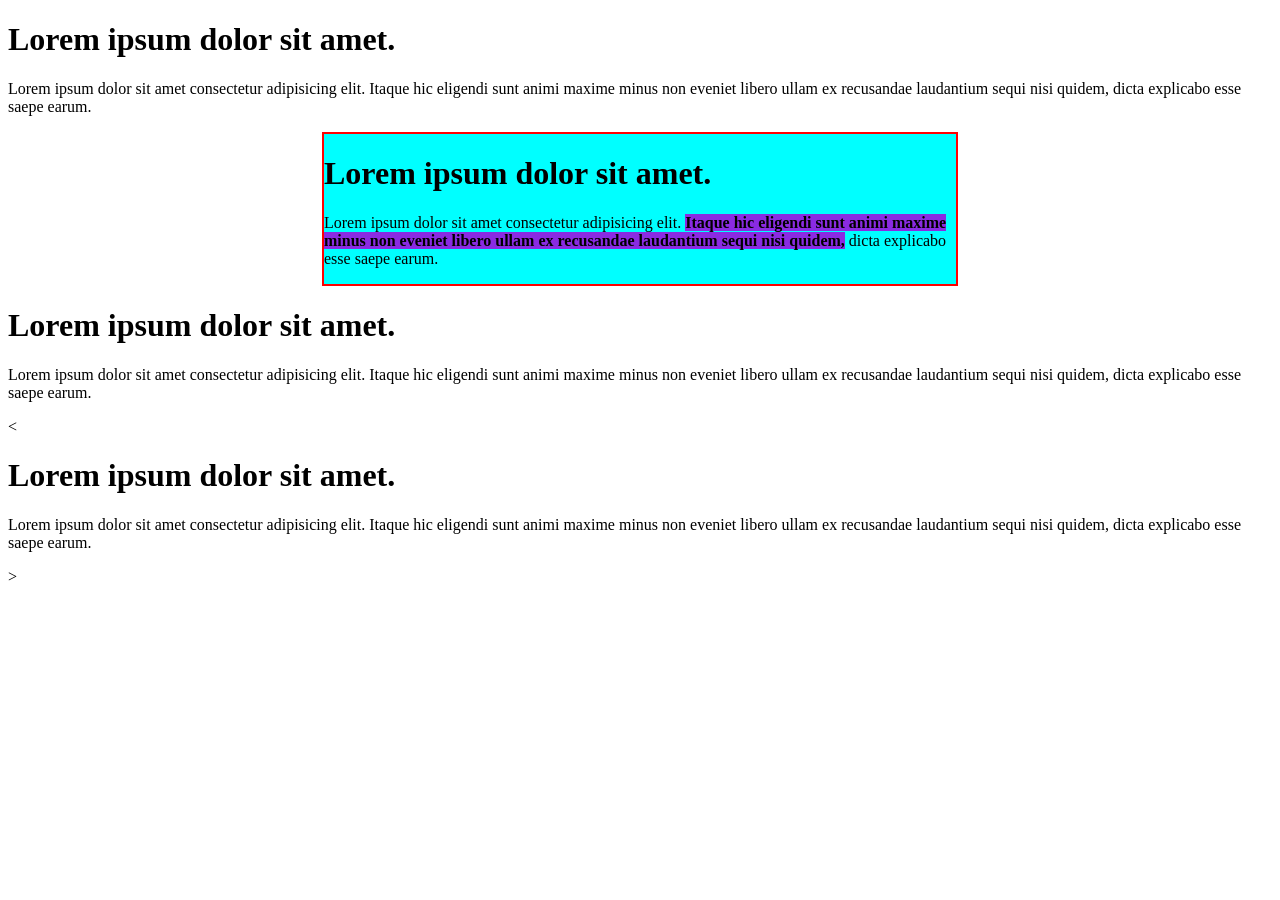
<file: session1/divspan.html>
<!DOCTYPE html>
<html lang="en">
<head>
    <meta charset="UTF-8">
    <meta http-equiv="X-UA-Compatible" content="IE=edge">
    <meta name="viewport" content="width=device-width, initial-scale=1.0">
    <title>Document</title>

    <style>

        #span1{
            font-weight: bolder;
            background-color: blueviolet;
        }




    </style>
</head>
<body>
    <h1>Lorem ipsum dolor sit amet.</h1>
    <p>Lorem ipsum dolor sit amet consectetur adipisicing elit. Itaque hic eligendi sunt animi maxime minus non eveniet libero ullam ex recusandae laudantium sequi nisi quidem, dicta explicabo esse saepe earum.</p>

    <div style="border: 2px solid red; background-color:aqua; width: 50%; margin: auto;">
        <h1>Lorem ipsum dolor sit amet.</h1>
        <p>Lorem ipsum dolor sit amet consectetur adipisicing elit. <span id="span1">Itaque hic eligendi sunt animi maxime minus non eveniet libero ullam ex recusandae laudantium sequi nisi quidem,</span>  dicta explicabo esse saepe earum.</p>
    </div>


    <h1>Lorem ipsum dolor sit amet.</h1>
    <p>Lorem ipsum dolor sit amet consectetur adipisicing elit. Itaque hic eligendi sunt animi maxime minus non eveniet libero ullam ex recusandae laudantium sequi nisi quidem, dicta explicabo esse saepe earum.</p>
    <<h1>Lorem ipsum dolor sit amet.</h1>
    <p>Lorem ipsum dolor sit amet consectetur adipisicing elit. Itaque hic eligendi sunt animi maxime minus non eveniet libero ullam ex recusandae laudantium sequi nisi quidem, dicta explicabo esse saepe earum.</p>>
    
</body>
</html>
</file>
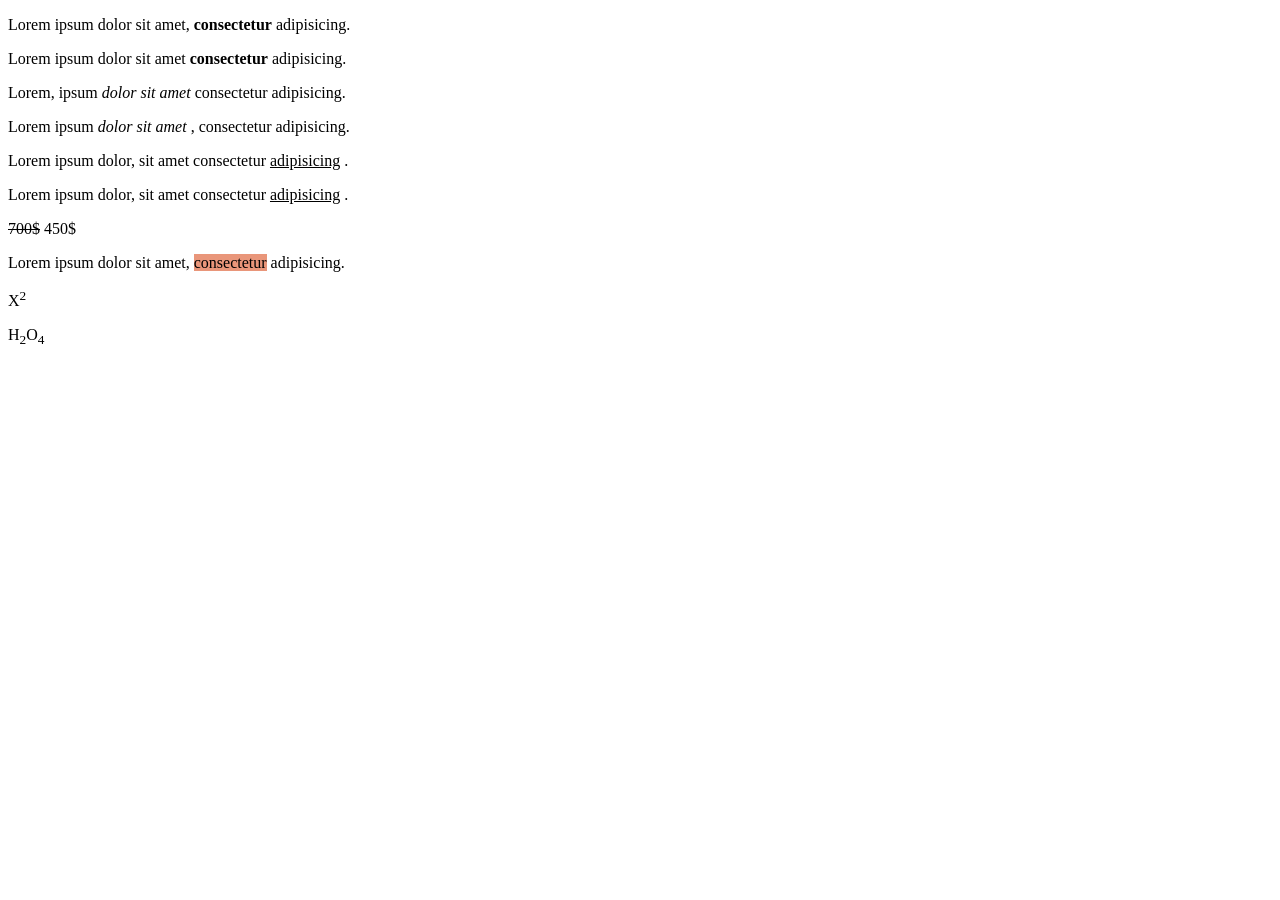
<file: session1/fomatting.html>
<!DOCTYPE html>
<html lang="en">
<head>
    <meta charset="UTF-8">
    <meta http-equiv="X-UA-Compatible" content="IE=edge">
    <meta name="viewport" content="width=device-width, initial-scale=1.0">
    <title>Formatting Elements</title>
</head>
<body>
    <p>Lorem ipsum dolor sit amet, <b>consectetur</b> adipisicing.</p>
    <p>Lorem ipsum dolor sit amet <strong>consectetur</strong>  adipisicing.</p>

    <p>Lorem, ipsum <i>dolor sit amet</i>  consectetur adipisicing.</p>

    <p>Lorem ipsum <em>dolor sit amet</em> , consectetur adipisicing.</p>

    <p>Lorem ipsum dolor, sit amet consectetur <u>adipisicing</u> .</p>
    <p>Lorem ipsum dolor, sit amet consectetur <ins>adipisicing</ins> .</p>

    <p> <del>700$</del> 450$</p>

    <p>Lorem ipsum dolor sit amet, <span style="background-color:darksalmon">consectetur</span>  adipisicing.</p> 

    <p>X<sup>2</sup></p>
    <p>H<sub>2</sub>O<sub>4</sub></p>
    
</body>
</html>
</file>
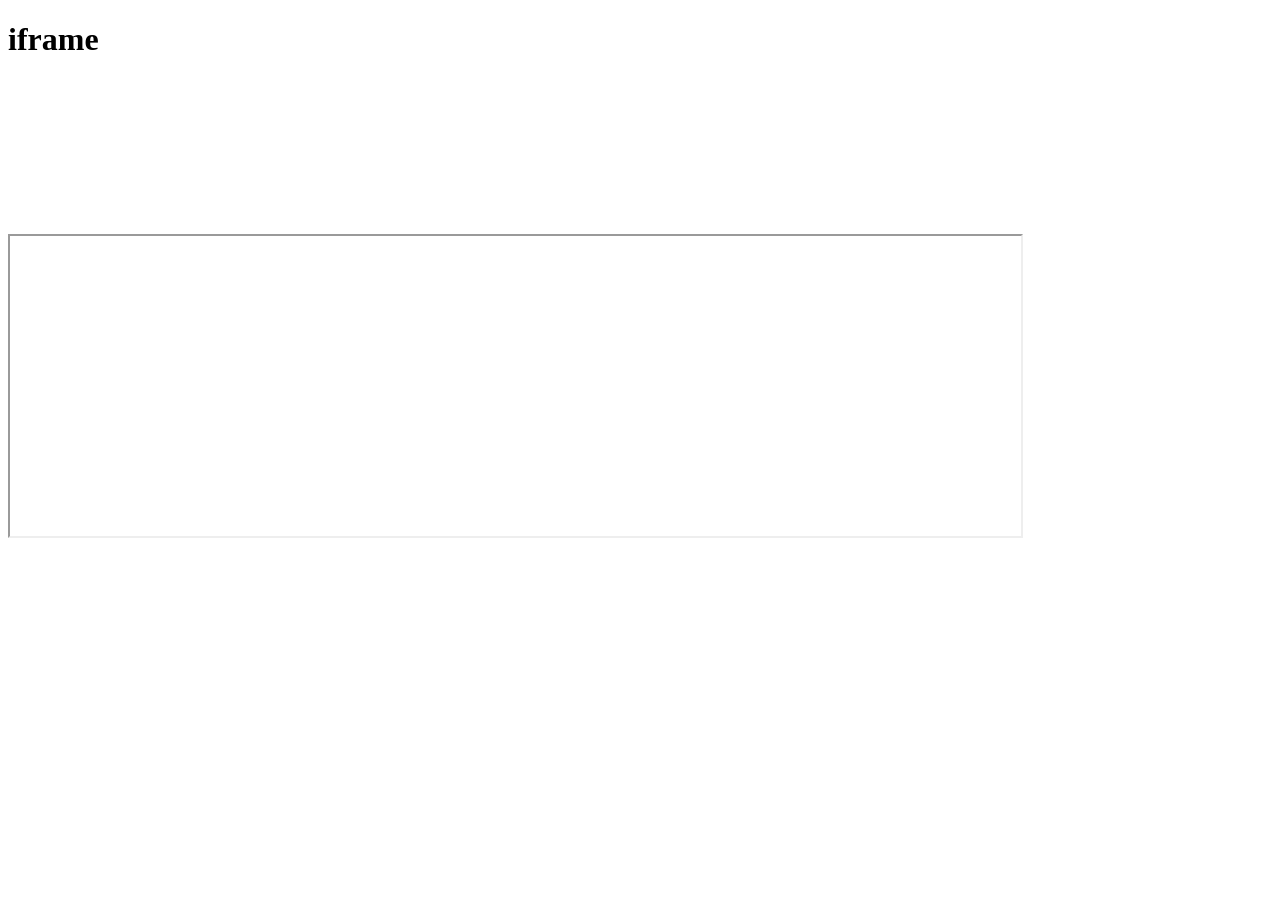
<file: session1/iframe.html>
<!DOCTYPE html>
<html lang="en">
<head>
    <meta charset="UTF-8">
    <meta http-equiv="X-UA-Compatible" content="IE=edge">
    <meta name="viewport" content="width=device-width, initial-scale=1.0">
    <title>İframe</title>
</head>
<body>

    <h1>iframe</h1>

    

    <iframe width="350px"  src="https://www.youtube.com/embed/jCY6DH8F4oc" title="CRUD Tutorial Using React + Firebase | Firebase 9 and Firestore Tutorial" frameborder="0" allow="accelerometer; autoplay; clipboard-write; encrypted-media; gyroscope; picture-in-picture" allowfullscreen></iframe>

    <br>

    <iframe src="https://bbc.com" width="80%" height="300px"></iframe>
    
</body>
</html>
</file>
<file: session3/index.css>
#external{
    background-color: aquamarine;
}
</file>
<file: htmlcss/session15-16/css/app.css>
:root {
  --red: #dc3545;
}

/*! -------------- 1- NAVBAR ---------------- */
.navbar {
  font-size: 1.2rem;
  text-transform: uppercase;
  font-weight: 600;
}
.nav-link {
  color: black;
  transition: color 0.5s;
}
.nav-link:hover {
  color: var(--red);
}

/*! ------------- 2- CAROUSEL --------------- */
.carousel-item {
  max-height: calc(100vh - 88px);
}

.carousel-item h5 {
  color: var(--red);
  font-size: 2.5rem;
  text-shadow: 3px 3px 3px black;
}

.carousel-item p {
  text-shadow: 3px 3px 3px black;
  font-weight: 600;
}

.carousel-item .btn {
  width: 7rem;
  margin-bottom: 1rem;
}
.carousel-indicators button {
  background-color: var(--red) !important;
  height: 0.4rem !important;
  width: 3rem !important;
  margin-right: 0.5rem !important;
}
.carousel-caption {
  bottom: 5rem;
}

/*! ------------ 3- ABOUT SECTION ----------- */

/*! ------------- 4- INSTRUCTORS -------------*/
section#instructors .card {
  transition: transform 0.5s;
}

section#instructors .card:hover {
  transform: scale(1.05);
}

section#instructors .socials i {
  transition: opacity 0.5s;
}

section#instructors .socials i:hover {
  opacity: 0.5;
}

/*! ----------- 4- STUDENTS SECTION ----------*/
section#students img {
  max-width: 400px;
  min-width: 200px;
}

/*! ----------- 5- COURSES SECTION ----------- */
section#courses .nav-link.active {
  background-color: var(--red);
}
section#courses .nav-link {
  color: white;
}

/*! ----------- 6- CONTACT SECTION ------------ */

/*! --------------- 7- FOOTER ----------------- */
footer i {
  font-size: 2rem;
  color: white;
  margin-right: 0.8rem;
  transition: color 1s;
}

footer i:hover {
  color: var(--red);
}

/** -------------- UP-BUTTON ------------------ */
.btn-up {
  position: fixed;
  bottom: 1rem;
  right: 1rem;
  color: white;
  background-color: var(--red);
  width: 50px;
  height: 50px;
  border-radius: 50%;
  display: flex;
  align-items: center;
  justify-content: center;
  font-size: 1.3rem;
  text-decoration: none;
}

.btn-up:hover {
  color: black;
}

.btn-up:hover i {
  transform: scale(1.2);
  font-size: 1.4rem;
}
</file>
<file: htmlcss/session12/basic-example/style.css>
* {
  box-sizing: border-box;
  margin: 0;
  padding: 0;
}

body {
  font-family: "Segoe UI", Tahoma, Geneva, Verdana, sans-serif;
  background-color: pink;
  font-size: 1.2rem;
  color: white;
}

header {
  background-color: #30a7c3;
  display: flex;
  justify-content: space-between;
  align-items: center;
  padding: 1rem;
}
header img {
  width: 80px;
  border: 2px solid brown;
  border-radius: 10px;
}
header ul {
  list-style-type: none;
}
header ul li {
  display: inline-block;
  padding: 0.5rem;
}
header ul li:hover {
  text-decoration: underline;
}
header a {
  color: white;
  text-decoration: none;
}

.banner {
  display: flex;
  justify-content: space-between;
  align-items: center;
  background-color: hotpink;
  padding: 1rem;
  line-height: 2rem;
}
.banner aside button {
  padding: 0.5rem;
  border: none;
  border-radius: 5px;
  background-color: #30a7c3;
  margin-top: 1rem;
  margin-right: 0.5rem;
}
.banner aside button:hover {
  background-color: pink;
  cursor: pointer;
}
.banner img {
  width: 30%;
  min-width: 250px;
  max-width: 400px;
}

.cards {
  display: flex;
  gap: 0.5rem;
  padding: 0.8rem;
}
.cards .card1 {
  background-color: green;
  color: white;
  width: 25%;
  height: 15rem;
  border: 2px solid brown;
  border-radius: 5px;
}
.cards .card2 {
  background-color: brown;
  color: white;
  width: 25%;
  height: 15rem;
  border: 2px solid brown;
  border-radius: 5px;
}
.cards .card3 {
  background-color: yellow;
  color: black;
  width: 25%;
  height: 15rem;
  border: 2px solid brown;
  border-radius: 5px;
}
.cards .card4 {
  background-color: rgb(40, 33, 56);
  color: white;
  width: 25%;
  height: 15rem;
  border: 2px solid brown;
  border-radius: 5px;
}

.articles {
  display: flex;
  padding: 1rem;
  gap: 1rem;
}
.articles .article1, .articles .article2 {
  background-color: grey;
  width: 50%;
  border: 1px solid black;
  border-radius: 5px;
  height: 10rem;
}
.articles .article2 {
  background-color: hotpink;
  border-color: green;
}

footer p {
  background-color: lightgreen;
}
footer .social-icons {
  display: flex;
  height: 10rem;
}
footer .social-icons .social1 {
  width: 20%;
  background-color: rgba(43, 143, 229, 0.89);
  font-size: 1rem;
  color: #990000;
}
footer .social-icons .social2 {
  width: 20%;
  background-color: rgba(65, 155, 232, 0.89);
  font-size: 2rem;
  color: #55004e;
}
footer .social-icons .social3 {
  width: 20%;
  background-color: rgba(88, 167, 234, 0.89);
  font-size: 3rem;
  color: #0fa8a1;
}
footer .social-icons .social4 {
  width: 20%;
  background-color: rgba(111, 179, 237, 0.89);
  font-size: 4rem;
  color: #121456;
}
footer .social-icons .social5 {
  width: 20%;
  background-color: rgba(133, 191, 240, 0.89);
  font-size: 5rem;
  color: #64c217;
}

/*# sourceMappingURL=style.css.map */
</file>
<file: htmlcss/session17/cw-animate/css/style.css>
* {
  margin: 0;
  padding: 0;
  box-sizing: border-box;
}
body {
  display: flex;
  justify-content: center;
  align-items: center;
  min-height: 100vh;
  overflow: hidden;
  background-color: #001f25;
}
.container {
  width: 250px;
  height: 300px;
  position: relative;
}
.name {
  width: 100%;
  height: 100%;
  font-size: 1.5rem;
  background: linear-gradient(to right, #cfc31d 0%, #a1d9ff 50%, #cf97c8 100%);
  background-clip: text;
  -webkit-background-clip: text;
  -webkit-text-fill-color: transparent;
}

.container img {
  width: 250px;
  height: 250px;
}
.container span {
  position: absolute;
  top: 0;
  left: 0;
  width: 100%;
  height: 100%;
  transform: rotate(calc(36deg * var(--a)));
  cursor: pointer;
}
.container span::before {
  content: "";
  position: absolute;
  top: 0;
  left: 0;
  width: 25px;
  height: 25px;
  box-sizing: border-box;
  background-color: rgba(177, 176, 174, 0.363);
  border: 4px solid #00efff;
  border-radius: 25%;
  box-shadow: 0 0 20px #00efff, -30px -30px 0 #00efff, -30px -30px 20px #00efff,
    30px 30px 0 #00efff, 30px 30px 20px #00efff, -30px 30px 0 #00efff,
    -30px 30px 20px #00efff;
  animation: animate 5s linear infinite;
  animation-delay: calc(-0.12s * var(--a));
  transition: all 1.5s;
}
.container:hover span::before,
.container:active span::before {
  transform-origin: 250px;
  box-shadow: 0 0 20px #00efff, -150px -250px 0 #00efff,
    100px 200px 20px #00efff, 150px 250px 0 #00efff, -500px -200px 20px #00efff,
    -800px 200px 0 #00efff, -900px 200px 20px #00efff, 700px -200px 0 #00efff,
    100px -200px 0 #00efff, -200px -130px 20px #00efff;
}
@keyframes animate {
  0% {
    transform: rotate(0deg);
    filter: hue-rotate(0deg);
  }
  100% {
    transform: rotate(360deg);
    filter: hue-rotate(720deg);
  }
}
</file>
<file: htmlcss/session13/css/main.css>
@import url("https://cdnjs.cloudflare.com/ajax/libs/font-awesome/6.2.0/css/all.min.css");
* {
  margin: 0;
  padding: 0;
  box-sizing: border-box;
}

.about-bgImg-container {
  height: 50vh;
  width: 100%;
  background: linear-gradient(to right, rgba(39, 39, 39, 0.9), rgba(39, 39, 39, 0.3)), url("../img/model-1.jpg");
  background-position: center center;
  background-size: cover;
  display: flex;
  justify-content: space-between;
  flex-direction: column;
}
.about-bgImg-container .about__bio-image {
  text-align: center;
}
.about-bgImg-container .about__bio-image h2 {
  font-size: 3rem;
  color: #ff652f;
}
.about-bgImg-container .about__bio-image p {
  font-size: 1.2rem;
  margin: 2rem;
}

.about__container {
  width: 70vw;
  margin: 2rem auto;
}
.about .about__job {
  margin: 1rem;
  background: #414141;
  padding: 1rem;
  border-bottom: 5px solid #ff652f;
}
.about .about__job h2, .about .about__job h3 {
  margin: 0.5rem 0;
}
.about .about__job h6 {
  margin: 0.3rem 0;
}

.contact-bgImg-container {
  height: 100vh;
  width: 100%;
  background: linear-gradient(to right, rgba(39, 39, 39, 0.9), rgba(39, 39, 39, 0.3)), url("../img/model-1.jpg");
  background-position: center center;
  background-size: cover;
}
.contact-bgImg-container nav {
  height: 40vh;
}

.contact {
  height: 40vh;
  display: flex;
  flex-direction: column;
  flex-wrap: nowrap;
  justify-content: center;
  text-align: center;
}
.contact h2 {
  font-size: 3rem;
  margin-bottom: 2rem;
}
.contact__list {
  display: flex;
  flex-direction: column;
  flex-wrap: wrap;
  justify-content: center;
  align-items: center;
  gap: 2.5rem;
  font-size: 1.5rem;
}
.contact .text-secondary {
  color: #ff652f;
}

.home-bgImg-container {
  height: 100vh;
  width: 100%;
  background: linear-gradient(to right, rgba(39, 39, 39, 0.9), rgba(39, 39, 39, 0.3)), url("../img/model-1.jpg");
  background-position: center center;
  background-size: cover;
}

.home {
  height: 80vh;
  display: flex;
  flex-direction: column;
  justify-content: center;
  text-align: center;
}
.home__name {
  font-size: 5rem;
  padding: 1rem;
  margin-bottom: 1rem;
  border-bottom: 2px solid #fff;
}
.home__name--last {
  color: red;
  font-weight: 700;
}

.project-bgImg-container {
  height: 40vh;
  width: 100%;
  background: linear-gradient(to right, rgba(39, 39, 39, 0.9), rgba(39, 39, 39, 0.3)), url("../img/model-1.jpg");
  background-position: center center;
  background-size: cover;
  display: flex;
  flex-direction: column;
  justify-content: space-between;
}
.project-bgImg-container .projects__bio-image {
  text-align: center;
  margin-bottom: 0.5rem;
}

.projects__items {
  width: 100%;
  display: flex;
  flex-wrap: wrap;
  justify-content: center;
  padding: 2rem 5rem;
  gap: 1rem 0;
}
.projects__item {
  width: 100%;
  cursor: pointer;
  border-bottom: 5px solid #ff652f;
  position: relative;
}
.projects__item img {
  width: 100%;
}
.projects__item::after {
  content: "";
  height: 100%;
  width: 100%;
  background-color: #ff652f;
  position: absolute;
  left: 0;
  opacity: 0;
  transition: all 0.5s;
}
.projects__item:hover::after {
  opacity: 0.7;
}

.link-style a, footer.middle a, footer.vertical .social-icons a, footer.horizontal a {
  padding: 0.4rem;
  transition: all 1s;
}
.link-style a:hover, footer.middle a:hover, footer.vertical .social-icons a:hover, footer.horizontal a:hover {
  color: #ff652f;
}

footer.horizontal {
  height: 10vh;
  display: flex;
  justify-content: space-between;
  align-items: flex-end;
  padding: 1rem;
}

footer.vertical {
  display: flex;
  justify-content: space-between;
  align-items: flex-end;
  padding: 2rem;
  margin-bottom: 1rem;
}
footer.vertical .social-icons {
  display: flex;
  flex-direction: column;
  position: fixed;
  bottom: 1rem;
}
footer.vertical .copyright {
  position: fixed;
  bottom: 1rem;
  right: 3rem;
  writing-mode: vertical-rl;
  text-orientation: mixed;
}

footer.middle {
  height: 20vh;
  display: flex;
  flex-direction: column;
  justify-content: flex-start;
  align-items: center;
  padding: 1rem;
  gap: 1rem;
}

.nav {
  padding: 1rem;
  height: 10vh;
}
.nav__list {
  text-align: right;
}
.nav__item {
  display: inline;
  padding: 1rem;
}
.nav__link {
  font-size: 1rem;
  text-transform: uppercase;
  font-weight: 500;
  font-family: "Segoe UI", Tahoma, Geneva, Verdana, sans-serif;
  transition: all 1s;
}
.nav__link:hover {
  color: blue;
}
.nav__link--active {
  color: #ff652f;
}

@media screen and (min-width: 0px) {
  .nav {
    padding: 0.5rem;
  }
  .nav__list {
    text-align: center;
  }
  .nav__item {
    padding-right: 0.7rem;
  }
  .nav .nav__link {
    font-size: 0.9rem;
  }
  .contact h2 {
    font-size: 2rem;
    margin-bottom: 1rem;
  }
  .contact__list {
    gap: 2rem 1.2rem;
    font-size: 1.2rem;
  }
}
@media screen and (min-width: 576px) {
  .nav {
    padding: 0.7rem;
  }
  .nav__list {
    text-align: right;
  }
  .nav__item {
    padding-right: 1rem;
  }
  .nav .nav__link {
    font-size: 1rem;
  }
  .contact h2 {
    font-size: 2.5rem;
    margin-bottom: 1.5rem;
  }
  .contact__list {
    gap: 2.5rem 2rem;
    font-size: 1.5rem;
  }
}
@media screen and (min-width: 768px) {
  .nav__item {
    padding-right: 1.3rem;
  }
  .nav .nav__link {
    font-size: 1.3rem;
  }
  .projects__item {
    width: 100%;
  }
}
@media screen and (min-width: 1024px) {
  .nav__item {
    padding-right: 1.5rem;
  }
  .nav .nav__link {
    font-size: 1.5rem;
  }
  .projects__item {
    width: 50%;
  }
  .contact__list {
    flex-direction: row;
  }
}
@media screen and (min-width: 1600px) {
  .projects__item {
    width: 33%;
  }
}
body {
  font-family: "Segoe UI", Tahoma, Geneva, Verdana, sans-serif;
  line-height: 1;
  color: #eee;
  background-color: #272727;
  height: 100vh;
}

a {
  text-decoration: none;
  color: #eee;
}

h1, h2, h3 {
  font-weight: 400;
}

/*# sourceMappingURL=main.css.map */
</file>
